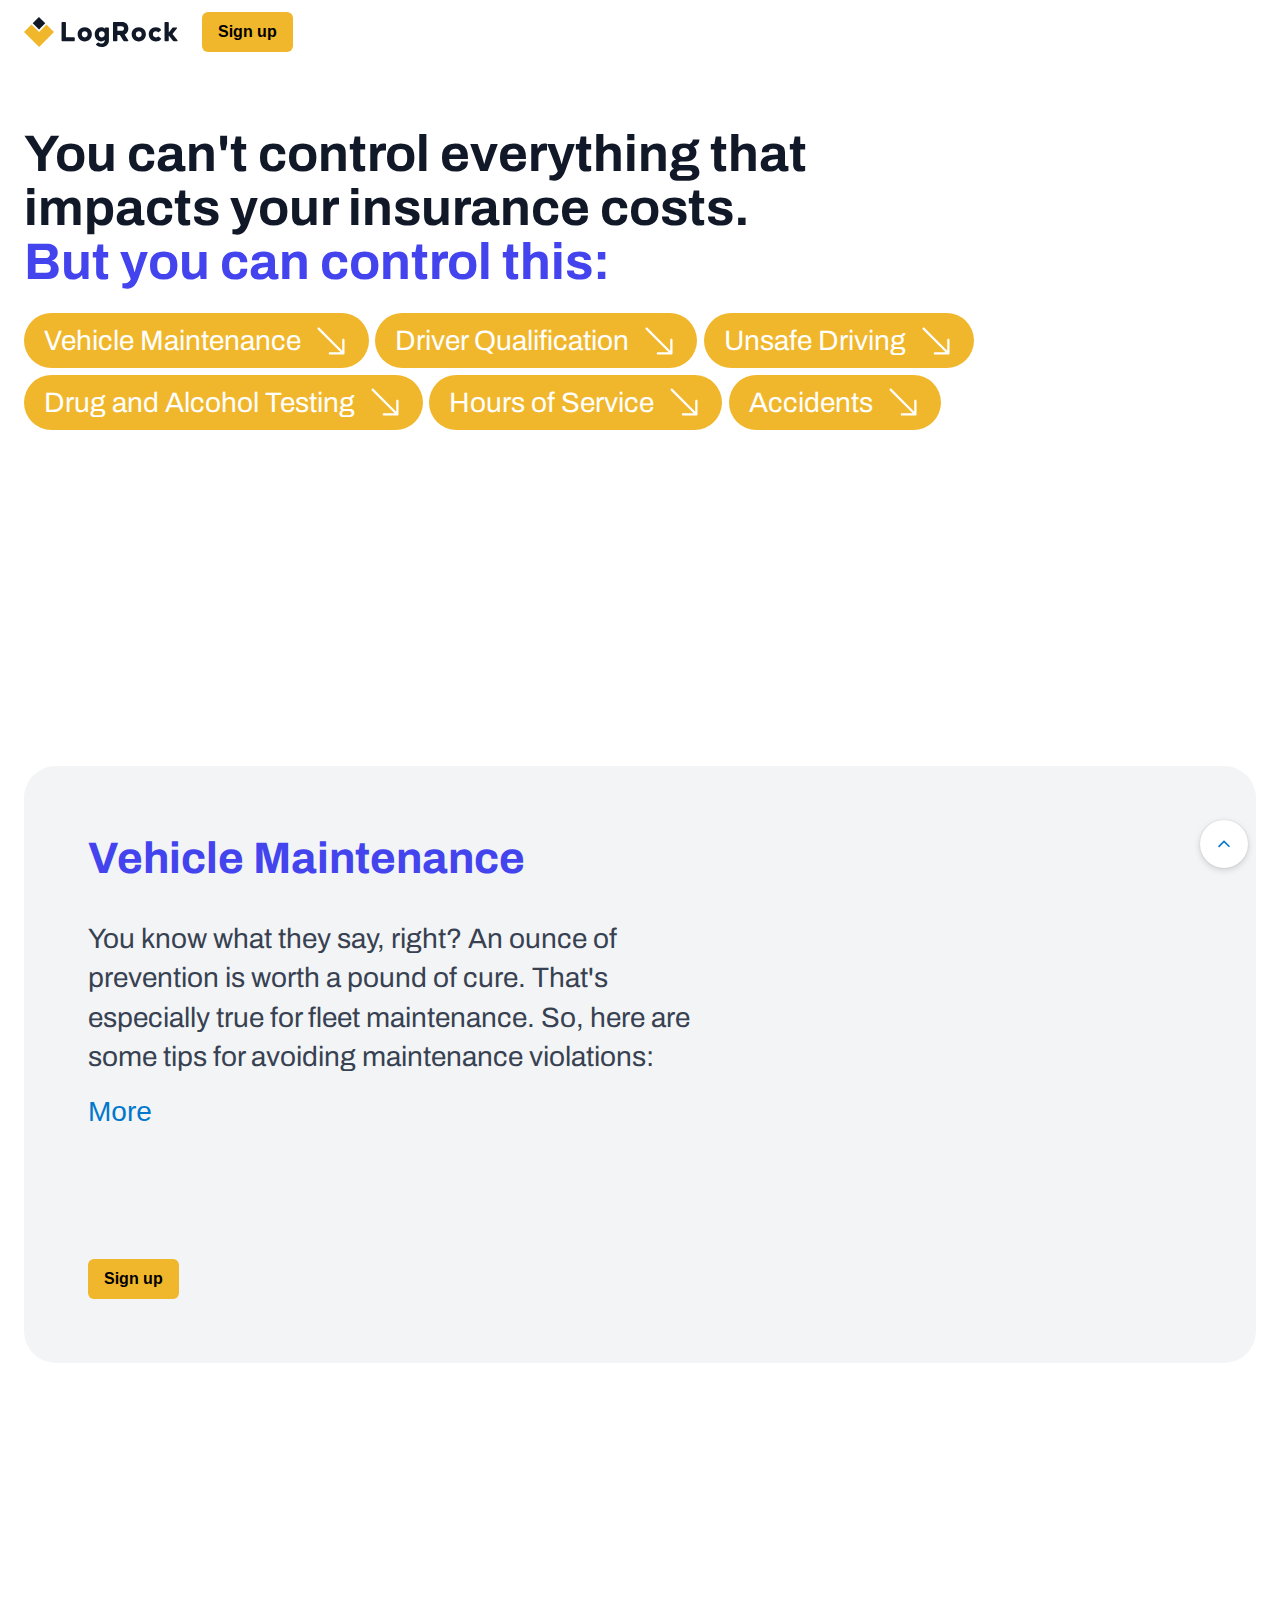
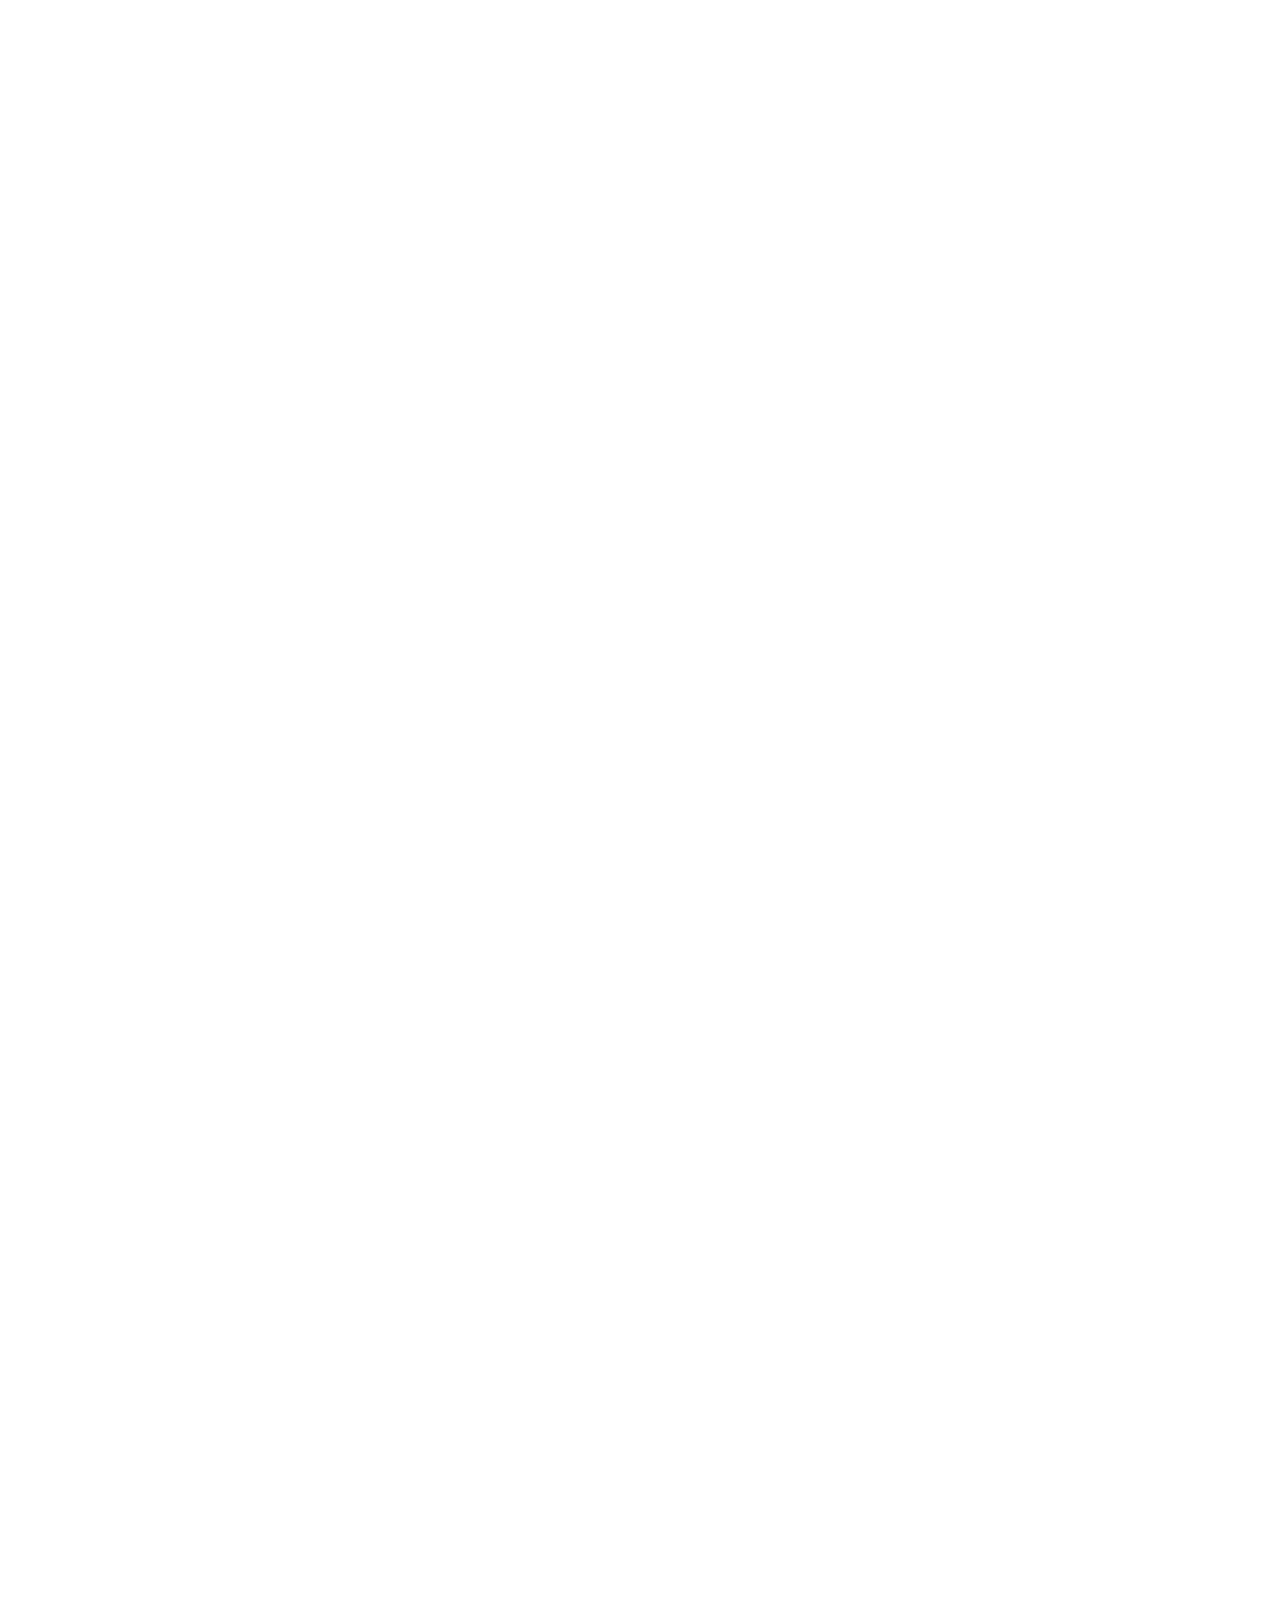
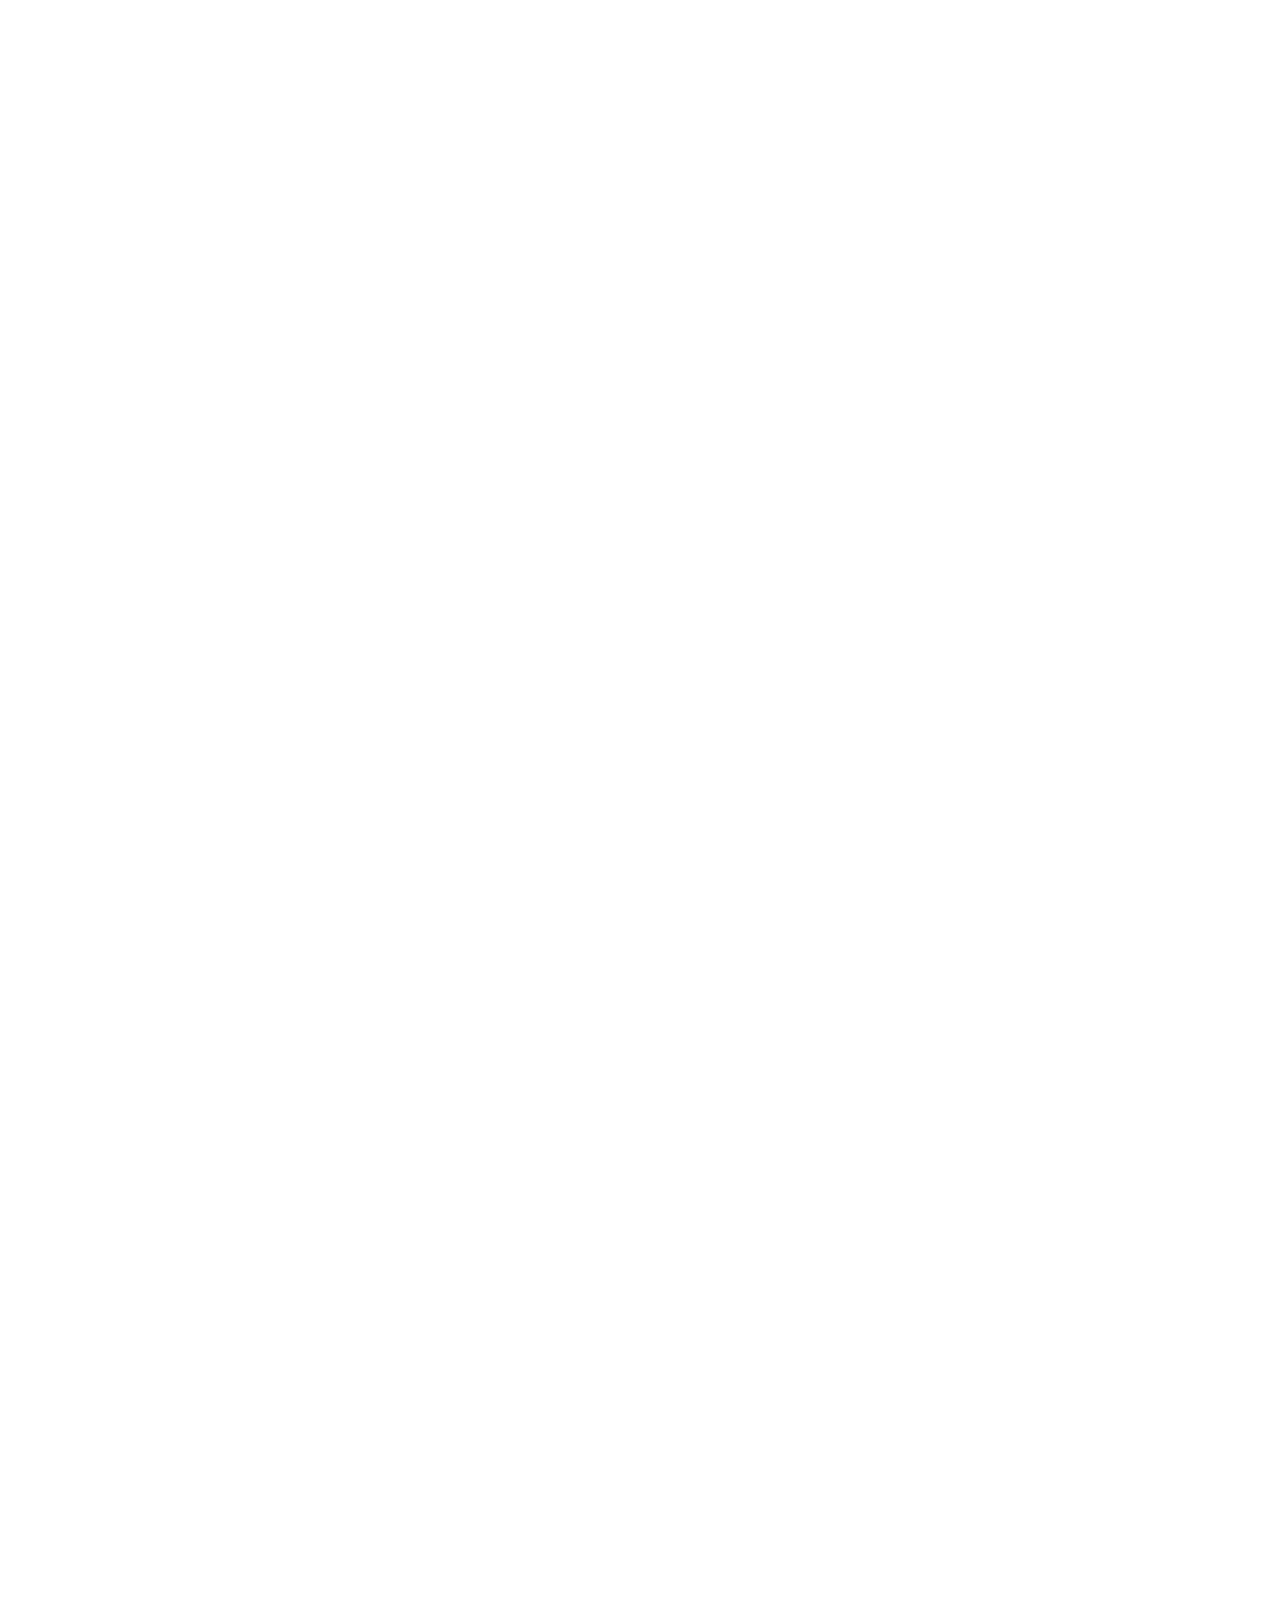
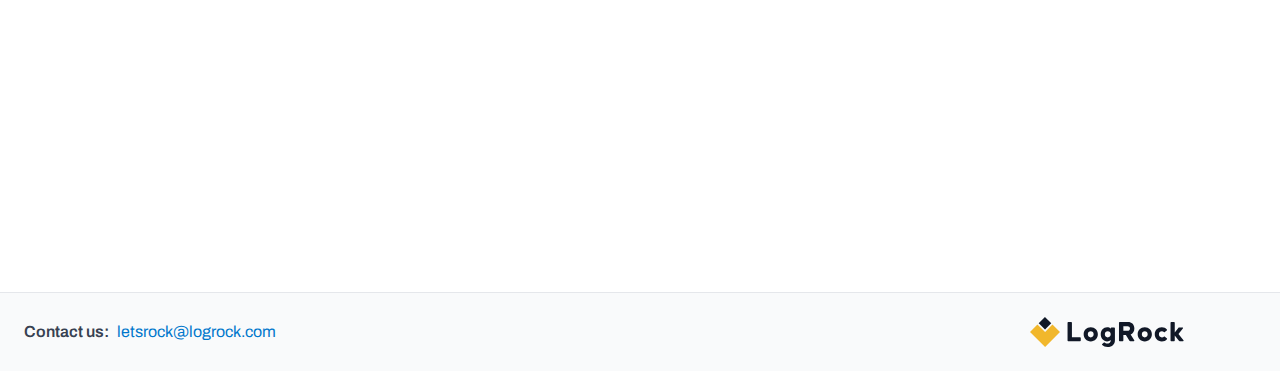
<file: index.html>
<!DOCTYPE html>
<html>

<head>
    <meta charset="utf-8">
    <meta name="viewport" content="width=device-width; initial-scale=1.0">
    <title>Calculator</title>
    <link rel="stylesheet" type="text/css" href="style.css">
    <link rel="stylesheet" type="text/css" href="typography.css">
    <link rel="stylesheet" type="text/css" href="normalize.css">
    <link rel="stylesheet" type="text/css" href="mobile.css">
    <link
        href="https://fonts.googleapis.com/css2?family=Archivo:ital,wght@0,100;0,200;0,300;0,400;0,500;0,600;0,700;0,800;0,900;1,100;1,200;1,300;1,400;1,500;1,600;1,700;1,800;1,900&display=swap"
        rel="stylesheet">
    <link rel="stylesheet"
        href="https://fonts.googleapis.com/css2?family=Material+Symbols+Outlined:opsz,wght,FILL,GRAD@20..48,100..700,0..1,-50..200" />
</head>

<body>
    <header>
        <svg width="154" height="30" viewBox="0 0 154 30" fill="none" xmlns="http://www.w3.org/2000/svg">
            <path
                d="M38.2623 24.1388H50.045C50.4913 24.1388 50.7591 23.8729 50.7591 23.4299V20.8897C50.7591 20.4466 50.4913 20.1808 50.045 20.1808H41.9221V5.64859C41.9221 5.20553 41.6543 4.9397 41.208 4.9397H38.2623C37.816 4.9397 37.5482 5.20553 37.5482 5.64859V23.4299C37.5482 23.8729 37.816 24.1388 38.2623 24.1388Z"
                fill="#111827" />
            <path
                d="M60.7647 24.4341C64.9005 24.4341 67.8462 21.3918 67.8462 17.3453C67.8462 13.2101 64.9005 10.2564 60.7647 10.2564C56.5991 10.2564 53.6534 13.2101 53.6534 17.3453C53.6534 21.3918 56.5991 24.4341 60.7647 24.4341ZM60.7647 20.4171C58.9794 20.4171 57.819 19.0879 57.819 17.3453C57.819 15.6026 58.9794 14.3029 60.7647 14.3029C62.5202 14.3029 63.6509 15.6026 63.6509 17.3453C63.6509 19.0879 62.5202 20.4171 60.7647 20.4171Z"
                fill="#111827" />
            <path
                d="M77.5742 29.9871C82.3944 29.9871 84.9235 27.0925 84.9235 23.1936V11.2606C84.9235 10.8176 84.6558 10.5517 84.2094 10.5517H81.4125C80.9662 10.5517 80.6984 10.8176 80.6984 11.2606V11.7037C79.8356 10.8471 78.6454 10.345 77.1279 10.345C73.4384 10.345 70.7308 13.2987 70.7308 17.3453C70.7308 21.3918 73.4384 24.3751 77.1279 24.3751C78.6454 24.3751 79.8356 23.8434 80.6984 22.9868V23.1936C80.6984 25.9996 78.4371 26.4427 77.5742 26.4427C76.8601 26.4427 75.908 26.3245 74.9856 25.6452C74.6286 25.3793 74.3013 25.3203 73.974 25.6156L72.278 27.0334C71.9209 27.3288 71.8614 27.7128 72.2185 28.0377C73.4979 29.2191 75.3724 29.9871 77.5742 29.9871ZM77.7528 20.4171C75.9675 20.4171 74.8368 19.1175 74.8368 17.3453C74.8368 15.573 75.9675 14.3029 77.7528 14.3029C79.538 14.3029 80.6984 15.573 80.6984 17.3453C80.6984 19.1175 79.538 20.4171 77.7528 20.4171Z"
                fill="#111827" />
            <path
                d="M89.6977 24.1388H92.6434C93.0897 24.1388 93.3575 23.8729 93.3575 23.4299V17.8769H95.8866L99.4274 23.6662C99.6356 24.0206 99.9034 24.1388 100.29 24.1388H103.771C104.337 24.1388 104.545 23.7548 104.248 23.2822L100.647 17.4043C102.671 16.5773 104.367 14.5688 104.367 11.4083C104.367 7.06636 101.213 4.9397 98.3562 4.9397H89.6977C89.2514 4.9397 88.9836 5.20553 88.9836 5.64859V23.4299C88.9836 23.8729 89.2514 24.1388 89.6977 24.1388ZM93.3575 13.6827V9.16349H97.6124C98.862 9.16349 99.9927 9.93146 99.9927 11.4083C99.9927 12.8852 98.862 13.6827 97.6124 13.6827H93.3575Z"
                fill="#111827" />
            <path
                d="M114.786 24.4341C118.922 24.4341 121.868 21.3918 121.868 17.3453C121.868 13.2101 118.922 10.2564 114.786 10.2564C110.621 10.2564 107.675 13.2101 107.675 17.3453C107.675 21.3918 110.621 24.4341 114.786 24.4341ZM114.786 20.4171C113.001 20.4171 111.84 19.0879 111.84 17.3453C111.84 15.6026 113.001 14.3029 114.786 14.3029C116.542 14.3029 117.672 15.6026 117.672 17.3453C117.672 19.0879 116.542 20.4171 114.786 20.4171Z"
                fill="#111827" />
            <path
                d="M131.774 24.4046C133.946 24.4046 135.732 23.548 136.951 22.1303C137.219 21.8053 137.16 21.51 136.773 21.2146L134.839 19.7673C134.482 19.5015 134.184 19.531 133.827 19.8264C133.44 20.1513 132.845 20.4171 131.893 20.4171C130.108 20.4171 128.888 19.1175 128.888 17.3453C128.888 15.573 130.108 14.3029 131.893 14.3029C132.816 14.3029 133.44 14.5983 133.827 14.9232C134.184 15.2186 134.482 15.2481 134.839 14.9823L136.773 13.5054C137.13 13.2101 137.19 12.8556 136.892 12.5012C135.702 11.1425 133.917 10.3154 131.774 10.3154C127.609 10.3154 124.752 13.2101 124.752 17.3453C124.752 21.4804 127.609 24.4046 131.774 24.4046Z"
                fill="#111827" />
            <path
                d="M141.249 24.1388H144.046C144.493 24.1388 144.76 23.8729 144.76 23.4299V18.4972L148.926 23.7253C149.164 24.0206 149.432 24.1388 149.789 24.1388H153.062C153.657 24.1388 153.835 23.7548 153.478 23.2822L148.48 16.9908L152.854 11.4083C153.211 10.9357 153.032 10.5517 152.437 10.5517H149.164C148.807 10.5517 148.539 10.6699 148.301 10.9653L144.76 15.4844V5.64859C144.76 5.20553 144.493 4.9397 144.046 4.9397H141.249C140.803 4.9397 140.535 5.20553 140.535 5.64859V23.4299C140.535 23.8729 140.803 24.1388 141.249 24.1388Z"
                fill="#111827" />
            <path
                d="M15.1169 29.9933L29.9933 14.8764L22.4348 7.43823L15.1169 15.1169L7.4382 7.55846L0 15.1169L15.1169 29.9933Z"
                fill="#F1B72C" />
            <path d="M8.71777 6.32563L14.9358 0.00708008L21.2544 6.22512L15.0363 12.5437L8.71777 6.32563Z"
                fill="#111827" />
        </svg>

        <button onclick="window.location.href='https://logrock.com/';" class="accent s bold">Sign up</button>
    </header>
    <a class="float s" href="#hero"><span class="material-symbols-outlined">
            expand_less
        </span></a>


    <div class="container">
        <section class="hidden" id="hero">
            <h1 class="primary">You can't control everything that impacts your insurance costs.<br> <span
                    class="secondary-accent">But you can control this:</span></h1>
            <nav class="tags">
                <a href="#vehicleMaintenance">
                    <div class="tag">
                        <p class="l">Vehicle Maintenance</p><svg width="36" height="36" viewBox="0 0 36 36" fill="none"
                            xmlns="http://www.w3.org/2000/svg">
                            <path fill-rule="evenodd" clip-rule="evenodd"
                                d="M31.5 30.375C31.5 30.9963 30.9963 31.5 30.375 31.5H16.875C16.2537 31.5 15.75 30.9963 15.75 30.375C15.75 29.7537 16.2537 29.25 16.875 29.25H27.659L4.8295 6.4205C4.39016 5.98115 4.39016 5.26885 4.8295 4.8295C5.26885 4.39016 5.98115 4.39016 6.4205 4.8295L29.25 27.659V16.875C29.25 16.2537 29.7537 15.75 30.375 15.75C30.9963 15.75 31.5 16.2537 31.5 16.875V30.375Z"
                                fill="white" />
                        </svg>
                    </div>
                </a>
                <a href="#driverQualification">
                    <div class="tag">
                        <p class="l">Driver Qualification</p><svg width="36" height="36" viewBox="0 0 36 36" fill="none"
                            xmlns="http://www.w3.org/2000/svg">
                            <path fill-rule="evenodd" clip-rule="evenodd"
                                d="M31.5 30.375C31.5 30.9963 30.9963 31.5 30.375 31.5H16.875C16.2537 31.5 15.75 30.9963 15.75 30.375C15.75 29.7537 16.2537 29.25 16.875 29.25H27.659L4.8295 6.4205C4.39016 5.98115 4.39016 5.26885 4.8295 4.8295C5.26885 4.39016 5.98115 4.39016 6.4205 4.8295L29.25 27.659V16.875C29.25 16.2537 29.7537 15.75 30.375 15.75C30.9963 15.75 31.5 16.2537 31.5 16.875V30.375Z"
                                fill="white" />
                        </svg>
                    </div>
                </a>
                <a href="#unsafeDriving">
                    <div class="tag">
                        <p class="l">Unsafe Driving</p><svg width="36" height="36" viewBox="0 0 36 36" fill="none"
                            xmlns="http://www.w3.org/2000/svg">
                            <path fill-rule="evenodd" clip-rule="evenodd"
                                d="M31.5 30.375C31.5 30.9963 30.9963 31.5 30.375 31.5H16.875C16.2537 31.5 15.75 30.9963 15.75 30.375C15.75 29.7537 16.2537 29.25 16.875 29.25H27.659L4.8295 6.4205C4.39016 5.98115 4.39016 5.26885 4.8295 4.8295C5.26885 4.39016 5.98115 4.39016 6.4205 4.8295L29.25 27.659V16.875C29.25 16.2537 29.7537 15.75 30.375 15.75C30.9963 15.75 31.5 16.2537 31.5 16.875V30.375Z"
                                fill="white" />
                        </svg>
                    </div>
                </a>
                <a href="#drugAlcohol">
                    <div class="tag">
                        <p class="l">Drug and Alcohol Testing</p>
                        <svg width="36" height="36" viewBox="0 0 36 36" fill="none" xmlns="http://www.w3.org/2000/svg">
                            <path fill-rule="evenodd" clip-rule="evenodd"
                                d="M31.5 30.375C31.5 30.9963 30.9963 31.5 30.375 31.5H16.875C16.2537 31.5 15.75 30.9963 15.75 30.375C15.75 29.7537 16.2537 29.25 16.875 29.25H27.659L4.8295 6.4205C4.39016 5.98115 4.39016 5.26885 4.8295 4.8295C5.26885 4.39016 5.98115 4.39016 6.4205 4.8295L29.25 27.659V16.875C29.25 16.2537 29.7537 15.75 30.375 15.75C30.9963 15.75 31.5 16.2537 31.5 16.875V30.375Z"
                                fill="white" />
                        </svg>
                    </div>
                </a>
                <a href="#hos">
                    <div class="tag">
                        <p class="l">Hours of Service</p><svg width="36" height="36" viewBox="0 0 36 36" fill="none"
                            xmlns="http://www.w3.org/2000/svg">
                            <path fill-rule="evenodd" clip-rule="evenodd"
                                d="M31.5 30.375C31.5 30.9963 30.9963 31.5 30.375 31.5H16.875C16.2537 31.5 15.75 30.9963 15.75 30.375C15.75 29.7537 16.2537 29.25 16.875 29.25H27.659L4.8295 6.4205C4.39016 5.98115 4.39016 5.26885 4.8295 4.8295C5.26885 4.39016 5.98115 4.39016 6.4205 4.8295L29.25 27.659V16.875C29.25 16.2537 29.7537 15.75 30.375 15.75C30.9963 15.75 31.5 16.2537 31.5 16.875V30.375Z"
                                fill="white" />
                        </svg>
                    </div>
                </a>
                <a href="#accidents">
                    <div class="tag">
                        <p class="l">Accidents</p><svg width="36" height="36" viewBox="0 0 36 36" fill="none"
                            xmlns="http://www.w3.org/2000/svg">
                            <path fill-rule="evenodd" clip-rule="evenodd"
                                d="M31.5 30.375C31.5 30.9963 30.9963 31.5 30.375 31.5H16.875C16.2537 31.5 15.75 30.9963 15.75 30.375C15.75 29.7537 16.2537 29.25 16.875 29.25H27.659L4.8295 6.4205C4.39016 5.98115 4.39016 5.26885 4.8295 4.8295C5.26885 4.39016 5.98115 4.39016 6.4205 4.8295L29.25 27.659V16.875C29.25 16.2537 29.7537 15.75 30.375 15.75C30.9963 15.75 31.5 16.2537 31.5 16.875V30.375Z"
                                fill="white" />
                        </svg>
                    </div>
                </a>
            </nav>


        </section>



        <section class="hidden" id="vehicleMaintenance">
            <div class="factor">
                <div class="intro">
                    <h2 class="secondary-accent">Vehicle Maintenance</h2>
                    <p class="gap32 secondary l">You know what they say, right? An ounce of prevention is worth a pound
                        of
                        cure. That's especially true for
                        fleet maintenance. So, here are some tips for avoiding maintenance violations:</p>
                </div>
                <button class="more l gap16">More</button>
                <ul class="gap64 list">
                    <li class="list-item">
                        <h2 class="descriptionPoint secondary-accent">1</h2>
                        <p class="secondary description">Turn your drivers into your eyes and ears on the road by making
                            sure they do
                            pre-trip inspections
                            and
                            write down any issues in their DVIRs. This is the best way to get real-time information on
                            potential
                            maintenance issues from the road back to the office and to the shop.</p>
                    </li>
                    <li class="list-item">
                        <h2 class="descriptionPoint secondary-accent">2</h2>
                        <p class="secondary description">Keep track of regular maintenance tasks like oil changes, tire
                            checks, and
                            annual inspections. Write
                            it
                            down so you know when it's due.</p>
                    </li>
                    <li class="list-item">
                        <h2 class="descriptionPoint secondary-accent">3</h2>
                        <p class="secondary description">Make sure your mechanics are certifiedhave formal
                            qualifications.
                            Even if your
                            guys have decades of
                            experience, FMCSA won’t accept inspection reports from mechanics who don’t have
                            writtenformal
                            certification. This is a very common way for fleets to fail audits.</p>
                    </li>
                    <li class="list-item">
                        <h2 class="descriptionPoint secondary-accent">4</h2>
                        <p class="secondary description">Be proactive and track your maintenance work to predict and
                            prevent
                            issues
                            before they get worse.
                            It'll
                            save you money in the long run.</p>
                    </li>
                    <li class="list-item">
                        <h2 class="descriptionPoint secondary-accent">5</h2>
                        <p class="secondary description">Don't forget to write everything down. You need to keep an
                            accurate
                            record of
                            what's been done.</p>
                    </li>
                </ul>
                <div class="ctas">
                    <button onclick="window.location.href='https://logrock.com/';" class="accent s bold">Sign
                        up</button>
                </div>

            </div>
        </section>

        <section class="hidden" id="driverQualification">
            <div class="factor">
                <div class="intro">
                    <h2 class="secondary-accent">Driver Qualification</h2>
                    <p class="gap32 secondary l">You know what's worse than getting a flat tire in a snow storm? Getting
                        dinged for non-compliance because your driver qualification files (DQFs) aren't up to snuff. So,
                        here are some tips to help you avoid that headache:</p>
                </div>
                <button class="more l gap16">More</button>
                <ul class="gap64 list">
                    <li class="list-item">
                        <h2 class="descriptionPoint secondary-accent">1</h2>
                        <p class="secondary description">Make sure your drivers have the right license for the vehicle
                            they're driving. Seems like a no-brainer, but it's the most common DQ violation. </p>
                    </li>
                    <li class="list-item">
                        <h2 class="descriptionPoint secondary-accent">2</h2>
                        <p class="secondary description">A classic example of that is putting drivers with an air brake
                            restriction or who aren’t qualified on a manual transmission in equipment that requires
                            those
                            qualifications. Check your MVRs, CDLs and driver medical histories to make sure you aren’t
                            shooting yourself in the foot.</p>
                    </li>
                    <li class="list-item">
                        <h2 class="descriptionPoint secondary-accent">3</h2>
                        <p class="secondary description">Keep track of expiration dates on med cards and licenses. It's
                            a
                            pain, but it's gotta be done.</p>
                    </li>
                    <li class="list-item">
                        <h2 class="descriptionPoint secondary-accent">4</h2>
                        <p class="secondary description">Don't just check the boxes when gathering documents for your DQ
                            files. Make sure you read and understand everything in the drivers medical history, MVR and
                            on
                            their CDL.</p>
                    </li>
                    <li class="list-item">
                        <h2 class="descriptionPoint secondary-accent">5</h2>
                        <p class="secondary description">When it comes to vendor selection and screening, choose wisely.
                            There are plenty of options out there to help you keep your DQFs in order.</p>
                    </li>
                </ul>
                <div class="ctas">
                    <button onclick="window.location.href='https://logrock.com/';" class="accent s bold">Sign
                        up</button>
                </div>
            </div>
        </section>

        <section class="hidden" id="unsafeDriving">
            <div class="factor">
                <div class="intro">
                    <h2 class="secondary-accent">Unsafe Driving</h2>
                    <p class="gap32 secondary l">Listen up! We may all know it but it bears repeating - it's crucial to
                        avoid unsafe driving practices to keep your drivers and others on the road safe. Here are some
                        tips
                        on how to up your safety game:</p>
                </div>
                <button class="more l gap16">More</button>
                <ul class="gap64 list">
                    <li class="list-item">
                        <h2 class="descriptionPoint secondary-accent">1</h2>
                        <div>
                            <p class="secondary description">Don't let your drivers off the hook when they violate
                                safety
                                policies. There have to be consequences for bad behavior. The most common violations
                                are:

                            </p>
                            <ul class="smallList">
                                <li class="s secondary smallListItem">Speeding</li>
                                <li class="s secondary smallListItem">Lane change violations</li>
                                <li class="s secondary smallListItem">Using a cellphone while driving</li>
                                <li class="s secondary smallListItem">ailing to obey traffic control devices</li>
                            </ul>

                        </div>

                    </li>
                    <li class="list-item">
                        <h2 class="descriptionPoint secondary-accent">2</h2>
                        <p class="secondary description">Before you can hold drivers accountable you have to first make
                            sure
                            your drivers know your expectations and policies. Articulate them clearly and make sure
                            drivers
                            know what they can and can't do. This may sound obvious but it has to be done and repeated
                            often.
                        </p>
                    </li>
                    <li class="list-item">
                        <h2 class="descriptionPoint secondary-accent">3</h2>
                        <p class="secondary description">Visibility is key. You need to be aware of what's going on in
                            the
                            cab and on the road to make changes and improvements.</p>
                    </li>
                    <li class="list-item">
                        <h2 class="descriptionPoint secondary-accent">4</h2>
                        <p class="secondary description">Coaching drivers based on data is much more effective than
                            blanket
                            training. Use data from ELDs as well as past violations to identify areas for improvement
                            and
                            provide targeted coaching to help drivers improve.</p>
                    </li>
                </ul>
                <div class="ctas">
                    <button onclick="window.location.href='https://logrock.com/';" class="accent s bold"">Sign up</button>
                </div>
            </div>
        </section>

        <section class=" hidden" id="drugAlcohol">
                        <div class="factor">
                            <div class="intro">
                                <h2 class="secondary-accent">Drug and Alcohol Testing</h2>
                                <p class="gap32 secondary l">Even fleets that have never had a driver caught under the
                                    influence
                                    still
                                    get hit with drug and alcohol violations because they make avoidable admin mistakes.
                                    Here are
                                    some
                                    tips to avoid that risk:</p>
                            </div>
                            <button class="more l gap16">More</button>
                            <ul class="gap64 list">
                                <li class="list-item">
                                    <h2 class="descriptionPoint secondary-accent">1</h2>
                                    <p class="secondary description">Know the requirements for drug and alcohol testing.
                                        Tests are
                                        required for CDL holders. </p>
                                </li>
                                <li class="list-item">
                                    <h2 class="descriptionPoint secondary-accent">2</h2>
                                    <p class="secondary description">You probably know this but it’s worth repeating -
                                        the main
                                        tests
                                        you have to do for every CDL driver are pre-employment, random, post-accident,
                                        and
                                        reasonable
                                        suspicion.</p>
                                </li>
                                <li class="list-item">
                                    <h2 class="descriptionPoint secondary-accent">3</h2>
                                    <p class="secondary description">Make sure you have a compliant and updated policy
                                        for drugs and
                                        alcohol. Some companies are still using policies from the '80s and like shoulder
                                        pads, neon
                                        sweatbands and other things from the 80s - that’s not cool..</p>
                                </li>
                                <li class="list-item">
                                    <h2 class="descriptionPoint secondary-accent">4</h2>
                                    <p class="secondary description">Understand the chain of custody rules and make sure
                                        you're
                                        doing
                                        the right type of test (FAA vs. FMCSA).</p>
                                </li>
                                <li class="list-item">
                                    <h2 class="descriptionPoint secondary-accent">5</h2>
                                    <p class="secondary description">Reconcile your program results and chains of
                                        custody with MIS
                                        data.
                                        It's important to understand and manage this data.</p>
                                </li>
                                <li class="list-item">
                                    <h2 class="descriptionPoint secondary-accent">6</h2>
                                    <p class="secondary description">Use the damn Clearinghouse. This requirement has
                                        been in place
                                        for
                                        several years now but a lot of fleets still aren’t participating which is like
                                        shooting
                                        yourself
                                        in the foot. It’s not that hard - run the Clearinghouse query for every CDL
                                        driver while
                                        onboarding and once a year after that.</p>
                                </li>
                            </ul>
                            <div class="ctas">
                                <button onclick="window.location.href='https://logrock.com/';" class="accent s bold"">Sign up</button>
                </div>
            </div>
        </section>

        <section class=" hidden" id="hos">
                                    <div class="factor">
                                        <div class="intro">
                                            <h2 class="secondary-accent">Hours of Service</h2>
                                            <p class="gap32 secondary l">HoS violations have twice the impact on your
                                                scores of any other
                                                violations
                                                so if you want to improve your safety scores you have to steer clear of
                                                them wherever possible.
                                            </p>
                                        </div>
                                        <button class="more l gap16">More</button>
                                        <ul class="gap64 list">
                                            <li class="list-item">
                                                <h2 class="descriptionPoint secondary-accent">1</h2>
                                                <p class="secondary description">Did you know logbook falsification is
                                                    the most common violation
                                                    after speeding? Make sure your drivers are keeping accurate records.
                                                </p>
                                            </li>
                                            <li class="list-item">
                                                <h2 class="descriptionPoint secondary-accent">2</h2>
                                                <p class="secondary description">For short haul drivers, use your short
                                                    haul payroll stubs to
                                                    track
                                                    their hours. Make sure your payroll systems track timesheets for
                                                    these drivers since those
                                                    serve
                                                    as their record of duty status (RODS).</p>
                                            </li>
                                            <li class="list-item">
                                                <h2 class="descriptionPoint secondary-accent">3</h2>
                                                <p class="secondary description">Always check payroll, fuel, and toll
                                                    data against your HoS data
                                                    to
                                                    avoid discrepancies. This will help ensure accuracy and compliance.
                                                    Use a tool to do this
                                                    since
                                                    checking it manually takes a lot of time and is very error prone
                                                    work.</p>
                                            </li>
                                        </ul>
                                        <div class="ctas">
                                            <button onclick="window.location.href='https://logrock.com/';"
                                                class="accent s bold"">Sign up</button>
                </div>
            </div>
        </section>

        <section class=" hidden" id="accidents">
                                                <div class="factor">
                                                    <div class="intro">
                                                        <h2 class="secondary-accent">Accidents</h2>
                                                        <p class="gap32 secondary l">Sooner or later every trucking
                                                            company will have to deal with
                                                            accidents.
                                                            The question is whether you learn from what happened and use
                                                            that to reduce the risk of future
                                                            crashes.</p>
                                                    </div>
                                                    <button class="more l gap16">More</button>
                                                    <ul class="gap64 list">
                                                        <li class="list-item">
                                                            <h2 class="descriptionPoint secondary-accent">1</h2>
                                                            <p class="secondary description">Review the circumstances of
                                                                each accident, including accident
                                                                reports. Understand what led to the accident and what
                                                                your driver could have done to prevent
                                                                it.
                                                            </p>
                                                        </li>
                                                        <li class="list-item">
                                                            <h2 class="descriptionPoint secondary-accent">2</h2>
                                                            <p class="secondary description">Implement behavior
                                                                modification programs to help drivers avoid
                                                                future accidents.</p>
                                                        </li>
                                                        <li class="list-item">
                                                            <h2 class="descriptionPoint secondary-accent">3</h2>
                                                            <p class="secondary description">To do that well you have to
                                                                make sure you have an accurate
                                                                accident
                                                                registry and manage the data from accidents. This will
                                                                help you identify trends and root
                                                                issues
                                                                with drivers, vehicles, locations.</p>
                                                        </li>
                                                        <li class="list-item">
                                                            <h2 class="descriptionPoint secondary-accent">4</h2>
                                                            <p class="secondary description">Use microdata from
                                                                individual accidents to identify trends in
                                                                the
                                                                fleet overall as a way to pinpoint the root causes of
                                                                accidents. This will help you make
                                                                targeted improvements to prevent future crashes.</p>
                                                        </li>
                                                    </ul>
                                                    <div class="ctas">
                                                        <button onclick="window.location.href='https://logrock.com/';"
                                                            class="accent s bold"">Sign up</button>
                </div>
            </div>
        </section>

     
    </div>
    <footer>
        <div class=" line">
                                                            <p class="secondary bold s">Contact us:</p><a
                                                                href="mailto:letsrock@logrock.com"
                                                                class="s">letsrock@logrock.com</a></div><svg width="154"
                                                        height="30" viewBox="0 0 154 30" fill="none"
                                                        xmlns="http://www.w3.org/2000/svg">
                                                        <path
                                                            d="M38.2623 24.1388H50.045C50.4913 24.1388 50.7591 23.8729 50.7591 23.4299V20.8897C50.7591 20.4466 50.4913 20.1808 50.045 20.1808H41.9221V5.64859C41.9221 5.20553 41.6543 4.9397 41.208 4.9397H38.2623C37.816 4.9397 37.5482 5.20553 37.5482 5.64859V23.4299C37.5482 23.8729 37.816 24.1388 38.2623 24.1388Z"
                                                            fill="#111827" />
                                                        <path
                                                            d="M60.7647 24.4341C64.9005 24.4341 67.8462 21.3918 67.8462 17.3453C67.8462 13.2101 64.9005 10.2564 60.7647 10.2564C56.5991 10.2564 53.6534 13.2101 53.6534 17.3453C53.6534 21.3918 56.5991 24.4341 60.7647 24.4341ZM60.7647 20.4171C58.9794 20.4171 57.819 19.0879 57.819 17.3453C57.819 15.6026 58.9794 14.3029 60.7647 14.3029C62.5202 14.3029 63.6509 15.6026 63.6509 17.3453C63.6509 19.0879 62.5202 20.4171 60.7647 20.4171Z"
                                                            fill="#111827" />
                                                        <path
                                                            d="M77.5742 29.9871C82.3944 29.9871 84.9235 27.0925 84.9235 23.1936V11.2606C84.9235 10.8176 84.6558 10.5517 84.2094 10.5517H81.4125C80.9662 10.5517 80.6984 10.8176 80.6984 11.2606V11.7037C79.8356 10.8471 78.6454 10.345 77.1279 10.345C73.4384 10.345 70.7308 13.2987 70.7308 17.3453C70.7308 21.3918 73.4384 24.3751 77.1279 24.3751C78.6454 24.3751 79.8356 23.8434 80.6984 22.9868V23.1936C80.6984 25.9996 78.4371 26.4427 77.5742 26.4427C76.8601 26.4427 75.908 26.3245 74.9856 25.6452C74.6286 25.3793 74.3013 25.3203 73.974 25.6156L72.278 27.0334C71.9209 27.3288 71.8614 27.7128 72.2185 28.0377C73.4979 29.2191 75.3724 29.9871 77.5742 29.9871ZM77.7528 20.4171C75.9675 20.4171 74.8368 19.1175 74.8368 17.3453C74.8368 15.573 75.9675 14.3029 77.7528 14.3029C79.538 14.3029 80.6984 15.573 80.6984 17.3453C80.6984 19.1175 79.538 20.4171 77.7528 20.4171Z"
                                                            fill="#111827" />
                                                        <path
                                                            d="M89.6977 24.1388H92.6434C93.0897 24.1388 93.3575 23.8729 93.3575 23.4299V17.8769H95.8866L99.4274 23.6662C99.6356 24.0206 99.9034 24.1388 100.29 24.1388H103.771C104.337 24.1388 104.545 23.7548 104.248 23.2822L100.647 17.4043C102.671 16.5773 104.367 14.5688 104.367 11.4083C104.367 7.06636 101.213 4.9397 98.3562 4.9397H89.6977C89.2514 4.9397 88.9836 5.20553 88.9836 5.64859V23.4299C88.9836 23.8729 89.2514 24.1388 89.6977 24.1388ZM93.3575 13.6827V9.16349H97.6124C98.862 9.16349 99.9927 9.93146 99.9927 11.4083C99.9927 12.8852 98.862 13.6827 97.6124 13.6827H93.3575Z"
                                                            fill="#111827" />
                                                        <path
                                                            d="M114.786 24.4341C118.922 24.4341 121.868 21.3918 121.868 17.3453C121.868 13.2101 118.922 10.2564 114.786 10.2564C110.621 10.2564 107.675 13.2101 107.675 17.3453C107.675 21.3918 110.621 24.4341 114.786 24.4341ZM114.786 20.4171C113.001 20.4171 111.84 19.0879 111.84 17.3453C111.84 15.6026 113.001 14.3029 114.786 14.3029C116.542 14.3029 117.672 15.6026 117.672 17.3453C117.672 19.0879 116.542 20.4171 114.786 20.4171Z"
                                                            fill="#111827" />
                                                        <path
                                                            d="M131.774 24.4046C133.946 24.4046 135.732 23.548 136.951 22.1303C137.219 21.8053 137.16 21.51 136.773 21.2146L134.839 19.7673C134.482 19.5015 134.184 19.531 133.827 19.8264C133.44 20.1513 132.845 20.4171 131.893 20.4171C130.108 20.4171 128.888 19.1175 128.888 17.3453C128.888 15.573 130.108 14.3029 131.893 14.3029C132.816 14.3029 133.44 14.5983 133.827 14.9232C134.184 15.2186 134.482 15.2481 134.839 14.9823L136.773 13.5054C137.13 13.2101 137.19 12.8556 136.892 12.5012C135.702 11.1425 133.917 10.3154 131.774 10.3154C127.609 10.3154 124.752 13.2101 124.752 17.3453C124.752 21.4804 127.609 24.4046 131.774 24.4046Z"
                                                            fill="#111827" />
                                                        <path
                                                            d="M141.249 24.1388H144.046C144.493 24.1388 144.76 23.8729 144.76 23.4299V18.4972L148.926 23.7253C149.164 24.0206 149.432 24.1388 149.789 24.1388H153.062C153.657 24.1388 153.835 23.7548 153.478 23.2822L148.48 16.9908L152.854 11.4083C153.211 10.9357 153.032 10.5517 152.437 10.5517H149.164C148.807 10.5517 148.539 10.6699 148.301 10.9653L144.76 15.4844V5.64859C144.76 5.20553 144.493 4.9397 144.046 4.9397H141.249C140.803 4.9397 140.535 5.20553 140.535 5.64859V23.4299C140.535 23.8729 140.803 24.1388 141.249 24.1388Z"
                                                            fill="#111827" />
                                                        <path
                                                            d="M15.1169 29.9933L29.9933 14.8764L22.4348 7.43823L15.1169 15.1169L7.4382 7.55846L0 15.1169L15.1169 29.9933Z"
                                                            fill="#F1B72C" />
                                                        <path
                                                            d="M8.71777 6.32563L14.9358 0.00708008L21.2544 6.22512L15.0363 12.5437L8.71777 6.32563Z"
                                                            fill="#111827" />
                                                    </svg>
                                                    </footer>

                                                    <script src="app.js"></script>
                                                    <script src="calculator.js"></script>
                                                    <script src="expand.js"></script>

</body>

</html>


</html>
</file>
<file: style.css>
html {
  scroll-behavior: smooth;
}


label {
  display: inline-block;
  width: 100px;
  text-align: right;
  margin-right: 10px;
}


p#result {
  margin: 20px;
  font-weight: bold;
  font-size: 24px;
}

body {
  scroll-behavior: smooth;
}

.container {
  height: 100%;
  width: 100%;
  scroll-snap-type: y proximity;
  overflow-y: scroll;
}



.container section {
  height: fit-content;
  display: flex;
  flex-direction: column;
  scroll-snap-align: start;
  padding: 64px 24px 64px 24px;
}

#hero {
  background-color: #fff;
  align-items: flex-start;
  justify-content: flex-start;
  max-width: 80vw;
  height: 78vh;
  padding-top: 128px;
}

#vehicleMaintenance {
  align-items: flex-start;
  justify-content: flex-start;
  
}


.intro {
  max-width: 640px;
}

#driverQualification {
  background-color: #fff;
  align-items: flex-start;
  justify-content: flex-start;
}

#unsafeDriving {
  background-color: #fff;
  align-items: flex-start;
  justify-content: flex-start;
}

#drugAlcohol {
  background-color: #fff;
  align-items: flex-start;
  justify-content: flex-start;
}

#hos {
  background-color: #fff;
  align-items: flex-start;
  justify-content: flex-start;
}

#accidents {
  background-color: #fff;
  align-items: flex-start;
  justify-content: flex-start;
}

#section-8 {
  background-color: #fff;
  align-items: flex-start;
  justify-content: flex-start;
  gap: 32px;
  max-width: 63%;
}

footer {
  background-color: #F9FAFB;
  padding: 24px 96px 24px 24px;
  display: flex;
  align-items: center;
  justify-content: space-between;
  gap: 24px;
  text-align: center;
  border-top: 1px solid #E5E7EB;
}

header {
  display: flex;
  align-items: center;
  justify-content: flex-start;
  gap: 24px;
  background-color: #fff;
  text-align: center;
  position: fixed;
  width: 100%;
  padding: 12px 24px 12px 24px;
  z-index: 100;
}


/* -------Buttons-------- */

button {
  padding: 8px 16px;
  transition: background-color 0.3s ease;
}

button:hover {
  color: #fff;
  background-color: #4444EF;
  cursor: pointer;
}

.more {
  padding: 0;
  border: none;
  background-color: transparent;
  display: flex;
  align-items: center;
  gap: 4px;
}

.more:hover {
 background-color: transparent;
}



.ctas {
  padding: 64px 0 0 0;
  display: flex;
  align-items: center;
  gap: 36px
}

.accent {
  background-color: #F1B72C;
  border-radius: 6px;
  border: none;
}

.tag {
  background-color: #F1B72C;
  color: #fff;
  display: flex;
  justify-content: center;
  align-items: center;
  padding: 8px 20px;
  border-radius: 32px;
  gap: 12px;
  transition: background-color 0.3s ease;
}


.tag h2 {
  flex: 1;
}

.tag svg {
  min-width: 36px;
}

.tag:hover {
  background-color: #4444EF;
  text-decoration: none;
}


.tags {
  margin-top: 24px;
  display: flex;
  flex-wrap: wrap;
  align-content: flex-start;
  gap: 0.5vw;
}

.factor {
  background-color: #F3F4F6;
  border-radius: 32px;
  padding: 64px;
  width: 100%;
}

.gap64 {
  margin-top: 64px;
}

.gap32 {
  margin-top: 32px;
}

.gap16 {
  margin-top: 16px;
}

.list {
  display: grid;
  grid-template-columns: repeat(auto-fill, minmax(320px, 1fr));
  grid-gap: 20px;
  height: 0;
  overflow: hidden;
  transition: height 0.5s ease;

}

.list-item {
  margin-bottom: 16px;
  display: flex;
  justify-content: center;
  align-items: flex-start;
  gap: 12px;

}

.smallList {
  padding: 16px 0 16px 12px;
}

.smallListItem {
  padding-top: 8px;
}

.line {
  display: flex;
  align-content: baseline;
  gap: 8px;
}

.descriptionPoint {
  min-width: 36px;
}

.description {
  padding-top: 20px;
  border-top: 2px solid #4444EF;
}

svg {
  display: block;
  margin: 0;
}


select {
  appearance: none;
  background-color: #fff;
  color: #4B5563;
  border: 1px solid #E5E7EB;
  padding: 12px 16px;
  border-radius: 8px;
  font-family: 'Archivo', -apple-system, Helvetica, Arial, sans-serif, "Apple Color Emoji", "Segoe UI Emoji", "Segoe UI Symbol";
  font-size: 28px;
  width: fit-content;
}

select option {
  background-color: #fff;
  color: #4B5563;
}

.float {
  background-color: #fff;
  position: fixed;
  bottom: 32px;
  right: 32px;
  width: 48px;
  height: 48px;
  border-radius: 50%;
  display: flex;
  align-items: center;
  justify-content: center;
  z-index: 200;
  text-decoration: none;
  box-shadow:
    0 0 2px rgba(0, 0, 0, 0.12),
    0 2px 6px rgba(0, 0, 0, 0.16);
  transition: all 0.3s ease;
}

.float:hover {
  background-color: #F9FAFB;
  box-shadow: none;
  border: 2px solid #4444EF;

}

@media screen and (max-height: 786px) {
  .float {
    display: none;
  }
}


/* ------Colors------- */

.secondary-accent {
  color: #4444EF;
}

.primary {
  color: #111827;
}

.secondary {
  color: #374151;
}

.muted {
  color: #6B7280;
}

.hidden {
  opacity: 0;

  transition: all 1s;
}

.show {
  opacity: 1;

}
</file>
<file: typography.css>
/* body, h1, h2, h3, h4, h5, h6, p, ol, ul  */

/* Typography */

/* Set default font family and font size */
body {
  font-family: 'Archivo', -apple-system, Helvetica, Arial, sans-serif, "Apple Color Emoji", "Segoe UI Emoji", "Segoe UI Symbol";
  font-size: 16px;
  
}



/* Headings */

h2 {
  font-size: 44px;
  line-height: 1.3;

}

h3 {
  font-size: 36px;
  line-height: 1.4;

}

h4 {
  font-size: 32px;
  line-height: 1.5;

}

h5 {
  font-size: 28px;
  line-height: 1.6;

}

h6 {
  font-size: 24px;
  line-height: 1.7;

}

/* Paragraphs */
p {
  font-size: 20px;
  line-height: 1.5;
}

.l {
  font-size: 28px;
  line-height: 1.4;
}

.m {
  font-size: 24px;
  line-height: 1.4;
}

.s {
  font-size: 16px;
  line-height: 1.5;
}

.bold {
  font-weight: 600;
}

.xs {
  font-size: 12px;
  line-height: 1.6;
}

/* Links */
a,
.more {
  color: #0077cc;
  text-decoration: none;
}

a:hover
  {
  color: #0E0EA1;
  text-decoration: none;
}

.more:hover {
  color: #0E0EA1;
  text-decoration: none;
  cursor: pointer;
}

.more svg path {
  color: #0077cc;
}

.tags a:hover {
  text-decoration: none !important;
  color: #0E0EA1;
}










@media screen and (max-width: 460px) {



  h2 {
    font-size: 32px;
    line-height: 1.3;

  }

  h3 {
    font-size: 28px;
    line-height: 1.4;

  }

  h4 {
    font-size: 24px;
    line-height: 1.5;

  }

  h5 {
    font-size: 20px;
    line-height: 1.6;

  }

  h6 {
    font-size: 18px;
    line-height: 1.7;

  }

  /* Paragraphs */
  p {
    font-size: 16px;
    line-height: 1.5;
  }

  /* Links */
  a {
    color: #0077cc;
    text-decoration: none;
  }

  a:hover {
    text-decoration: none;
    color: #0E0EA1;
  }

}

.material-symbols-outlined:hover {
  text-decoration: none;
}


.material-symbols-outlined {
  font-variation-settings:
  'FILL' 0,
  'wght' 400,
  'GRAD' 0,
  'opsz' 48
}
</file>
<file: mobile.css>
@media screen and (max-width: 560px) {


  .tag {
    background-color: #F1B72C;
    color: #fff;
    display: flex;
    align-items: center;
    justify-content: center;
    padding: 4px 16px;
    border-radius: 16px;
    transition: background-color 0.3s ease;
    margin: 0 0 8px 0;
  }

  header {
    display: flex;
    align-items: center;
    justify-content: space-between;
    gap: 24px;
    background-color: #fff;
    text-align: center;
    position: sticky;
    top: calc(100vh - 84px);
    width: 100%;
    z-index: 100;
    padding: 12px 12px 24px 12px;
  }

  footer {
    padding: 12px 12px 96px 12px;
  }

  .line p {
    display: none;
  }

  .container section {
    height: fit-content;
    display: flex;
    flex-direction: column;
    background-size: cover;
    background-position: center;
    scroll-snap-align: start;
    transition: transform 0.5s ease-in-out;
    padding: 0 12px 64px 12px;
  }

  .factor {
    background-color: #F3F4F6;
    border-radius: 16px;
    padding: 32px 16px;
  }

  #vehicleMaintenance,
  #driverQualification,
  #unsafeDriving,
  #drugAlcohol,
  #hos #accidents {
    margin: 0;
  }

  #hero {
    height: 100vh;
    padding-top: 32px;

  }

  .ctas {
    padding: 64px 0 0 0;
    display: flex;
    align-items: center;
    gap: 12px
  }

  .list-item {
    margin-bottom: 16px;
    display: flex;
    flex-direction: column;
    justify-content: flex-start;
    align-items: flex-start;
    gap: 12px;

  }

  .float {
    bottom: 96px;
    right: 12px;
  }

  .tag h2 {
    flex: 1;
  }
  
  .tag svg {
    min-width: 36px;
  }

}
</file>
